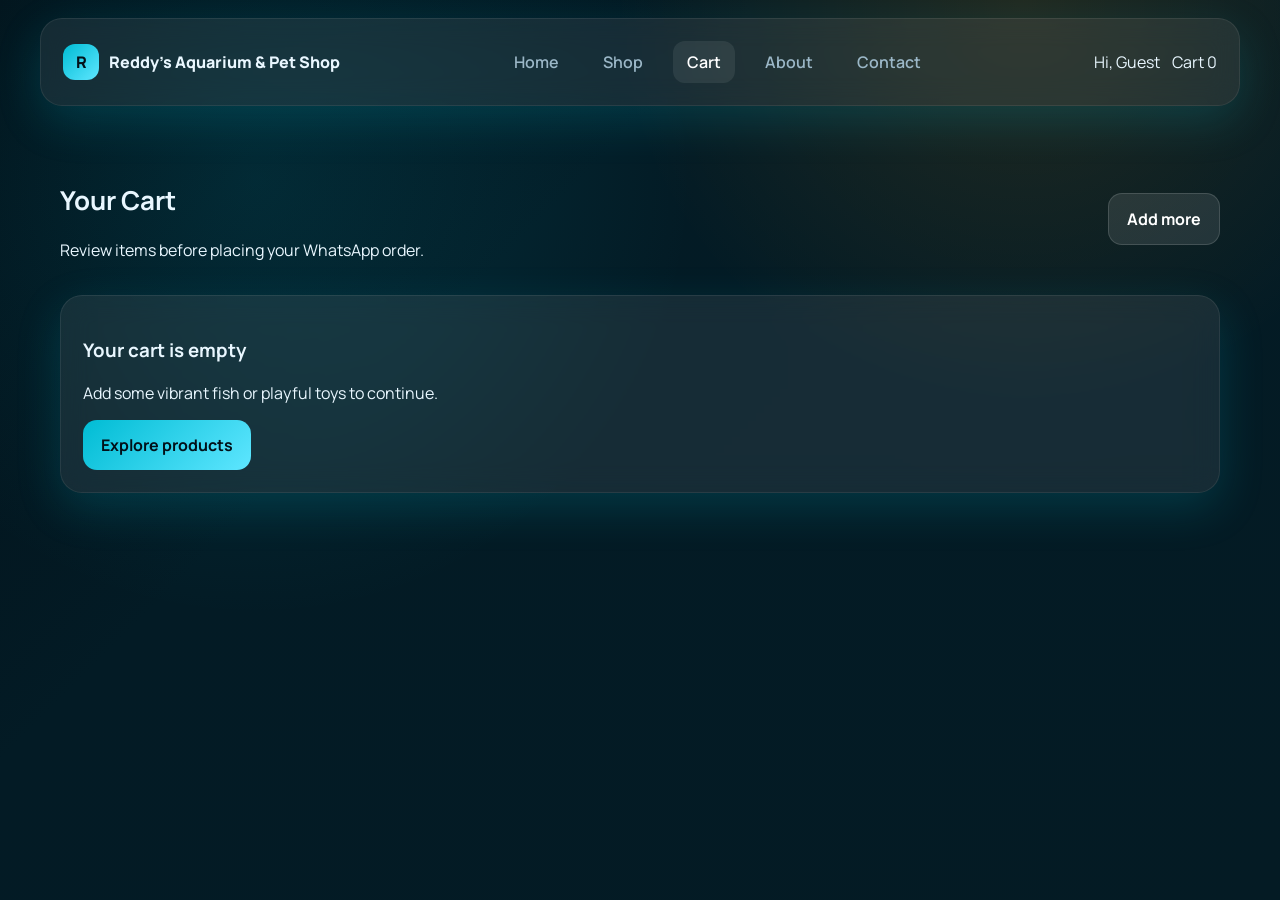
<file: cart.html>
<!DOCTYPE html>
<html lang="en">
<head>
  <meta charset="UTF-8">
  <meta name="viewport" content="width=device-width, initial-scale=1.0">
  <title>Cart | Reddy's Aquarium & Pet Shop</title>
  <link rel="preconnect" href="https://fonts.googleapis.com">
  <link rel="preconnect" href="https://fonts.gstatic.com" crossorigin>
  <link href="https://fonts.googleapis.com/css2?family=Manrope:wght@500;600;700;800&display=swap" rel="stylesheet">
  <link rel="stylesheet" href="css/style.css">
</head>
<body>
  <header class="navbar glass-card">
    <div class="nav-inner">
      <a class="brand" href="index.html">
        <span class="dot">R</span>
        Reddy's Aquarium &amp; Pet Shop
      </a>
      <nav class="nav-links">
        <a href="index.html">Home</a>
        <a href="shop.html">Shop</a>
        <a class="active" href="cart.html">Cart</a>
        <a href="about.html">About</a>
        <a href="contact.html">Contact</a>
      </nav>
      <div class="nav-right">
        <span class="pill user-pill">Hi, Guest</span>
        <a class="pill cart-btn" href="cart.html">
          Cart
          <span class="badge" id="navCartCount">0</span>
        </a>
      </div>
    </div>
  </header>

  <main class="page">
    <section class="container">
      <div class="section-head">
        <div>
          <h1 class="section-title">Your Cart</h1>
          <p class="muted">Review items before placing your WhatsApp order.</p>
        </div>
        <a class="btn btn-ghost" href="shop.html">Add more</a>
      </div>

      <div class="cart-list" id="cartList"></div>
      <div class="total-row" id="totalRow" style="display:none;">
        <div>
          <div class="muted">Total</div>
          <div class="price" id="totalPrice">₹0</div>
        </div>
        <div style="display:flex; gap:10px; flex-wrap:wrap;">
          <a class="btn btn-ghost" href="login.html">Update profile</a>
          <button class="btn btn-accent" id="whatsappBtn">Order via WhatsApp</button>
        </div>
      </div>
      <div id="emptyState" class="glass-card" style="display:none;">
        <h3>Your cart is empty</h3>
        <p class="muted">Add some vibrant fish or playful toys to continue.</p>
        <a class="btn btn-primary" href="shop.html">Explore products</a>
      </div>
    </section>
  </main>

  <script src="js/products.js"></script>
  <script src="js/cart.js"></script>
  <script src="js/whatsapp.js"></script>
  <script>
    const user = JSON.parse(localStorage.getItem('reddys_user') || '{}');
    if (user.name) document.querySelector('.user-pill').textContent = `Hi, ${user.name.split(' ')[0]}`;
    document.getElementById('navCartCount').textContent = getCartCount();

    const cartList = document.getElementById('cartList');
    const emptyState = document.getElementById('emptyState');
    const totalRow = document.getElementById('totalRow');
    const totalPriceEl = document.getElementById('totalPrice');

    function renderCart() {
      const cart = getCart();
      cartList.innerHTML = '';
      if (!cart.length) {
        emptyState.style.display = 'block';
        totalRow.style.display = 'none';
        return;
      }
      emptyState.style.display = 'none';
      totalRow.style.display = 'flex';
      let total = 0;
      cart.forEach(item => {
        const product = products.find(p => p.id === item.id);
        const lineTotal = product.price * item.qty;
        total += lineTotal;
        const row = document.createElement('div');
        row.className = 'cart-item';
        row.innerHTML = `
          <img src="${product.image}" alt="${product.name}">
          <div>
            <div class="product-name">${product.name}</div>
            <div class="muted">${product.category}</div>
            <div class="price">₹${product.price} each</div>
          </div>
          <div style="display:grid; gap:8px; justify-items:end;">
            <div class="qty">
              <button onclick="updateQty('${item.id}', -1)">-</button>
              <span>${item.qty}</span>
              <button onclick="updateQty('${item.id}', 1)">+</button>
            </div>
            <div class="muted">₹${lineTotal}</div>
            <button class="btn btn-ghost" onclick="removeItem('${item.id}')">Remove</button>
          </div>
        `;
        cartList.appendChild(row);
      });
      totalPriceEl.textContent = `₹${total}`;
      document.getElementById('navCartCount').textContent = getCartCount();
    }

    window.updateQty = (id, delta) => {
      changeQuantity(id, delta);
      renderCart();
    };

    window.removeItem = (id) => {
      removeFromCart(id);
      renderCart();
    };

    document.getElementById('whatsappBtn').onclick = () => sendWhatsAppOrder(user, products);

    renderCart();
  </script>
</body>
</html>
</file>
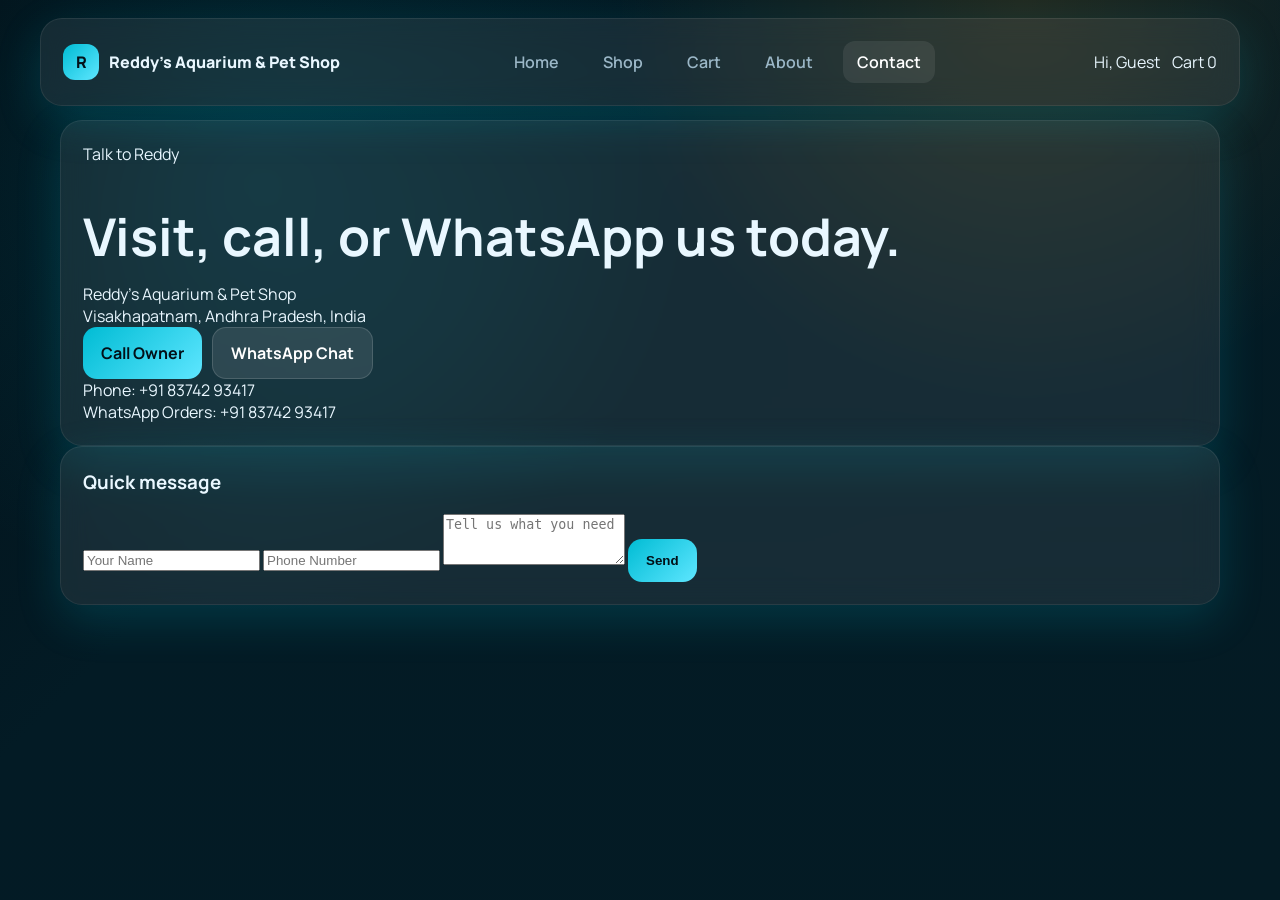
<file: contact.html>
<!DOCTYPE html>
<html lang="en">
<head>
  <meta charset="UTF-8">
  <meta name="viewport" content="width=device-width, initial-scale=1.0">
  <title>Contact | Reddy's Aquarium & Pet Shop</title>
  <link rel="preconnect" href="https://fonts.googleapis.com">
  <link rel="preconnect" href="https://fonts.gstatic.com" crossorigin>
  <link href="https://fonts.googleapis.com/css2?family=Manrope:wght@500;600;700;800&display=swap" rel="stylesheet">
  <link rel="stylesheet" href="css/style.css">
</head>
<body>
  <header class="navbar glass-card">
    <div class="nav-inner">
      <a class="brand" href="index.html">
        <span class="dot">R</span>
        Reddy's Aquarium &amp; Pet Shop
      </a>
      <nav class="nav-links">
        <a href="index.html">Home</a>
        <a href="shop.html">Shop</a>
        <a href="cart.html">Cart</a>
        <a href="about.html">About</a>
        <a class="active" href="contact.html">Contact</a>
      </nav>
      <div class="nav-right">
        <span class="pill user-pill">Hi, Guest</span>
        <a class="pill cart-btn" href="cart.html">
          Cart
          <span class="badge" id="navCartCount">0</span>
        </a>
      </div>
    </div>
  </header>

  <main class="page">
    <section class="container split">
      <div class="glass-card contact-card">
        <span class="hero-badge">Talk to Reddy</span>
        <h1 class="headline">Visit, call, or WhatsApp us today.</h1>
        <div class="muted">Reddy's Aquarium &amp; Pet Shop<br>Visakhapatnam, Andhra Pradesh, India</div>
        <div style="display:flex; gap:10px; flex-wrap:wrap;">
          <a class="btn btn-primary" href="tel:8374293417">Call Owner</a>
          <a class="btn btn-ghost" href="https://wa.me/918374293417" target="_blank">WhatsApp Chat</a>
        </div>
        <div class="pill">Phone: +91 83742 93417</div>
        <div class="pill">WhatsApp Orders: +91 83742 93417</div>
      </div>
      <div class="glass-card">
        <h3 style="margin-top:0;">Quick message</h3>
        <form onsubmit="event.preventDefault(); alert('Thanks! We will call you back.');">
          <input type="text" placeholder="Your Name" required>
          <input type="tel" placeholder="Phone Number" required>
          <textarea rows="3" placeholder="Tell us what you need"></textarea>
          <button class="btn btn-primary" type="submit">Send</button>
        </form>
      </div>
    </section>
  </main>

  <script src="js/cart.js"></script>
  <script>
    const user = JSON.parse(localStorage.getItem('reddys_user') || '{}');
    if (user.name) document.querySelector('.user-pill').textContent = `Hi, ${user.name.split(' ')[0]}`;
    document.getElementById('navCartCount').textContent = getCartCount();
  </script>
</body>
</html>
</file>
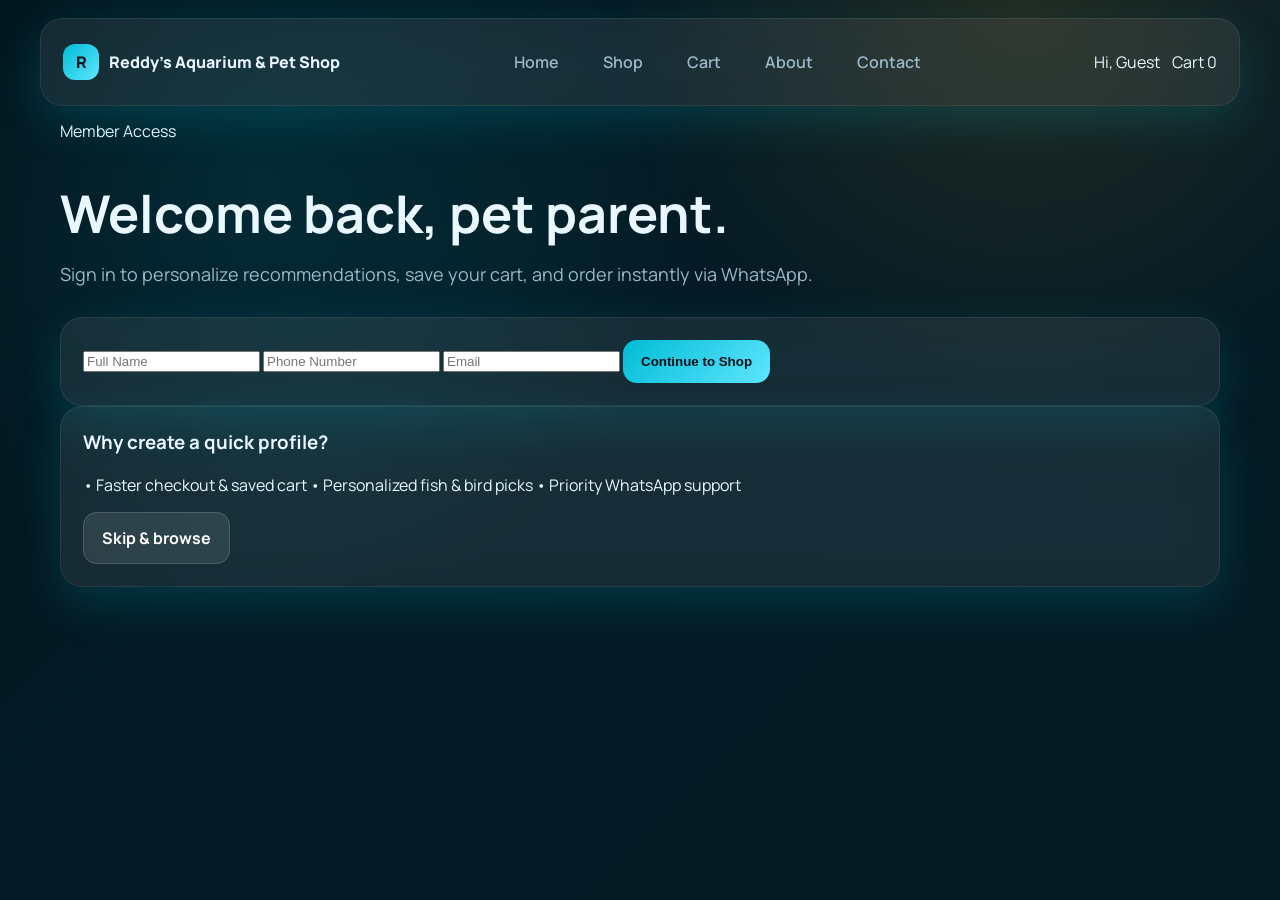
<file: login.html>
<!DOCTYPE html>
<html lang="en">
<head>
  <meta charset="UTF-8">
  <meta name="viewport" content="width=device-width, initial-scale=1.0">
  <title>Login | Reddy's Aquarium & Pet Shop</title>
  <link rel="preconnect" href="https://fonts.googleapis.com">
  <link rel="preconnect" href="https://fonts.gstatic.com" crossorigin>
  <link href="https://fonts.googleapis.com/css2?family=Manrope:wght@500;600;700;800&display=swap" rel="stylesheet">
  <link rel="stylesheet" href="css/style.css">
</head>
<body>
  <header class="navbar glass-card">
    <div class="nav-inner">
      <a class="brand" href="index.html">
        <span class="dot">R</span>
        Reddy's Aquarium &amp; Pet Shop
      </a>
      <nav class="nav-links">
        <a href="index.html">Home</a>
        <a href="shop.html">Shop</a>
        <a href="cart.html">Cart</a>
        <a href="about.html">About</a>
        <a href="contact.html">Contact</a>
      </nav>
      <div class="nav-right">
        <span class="pill user-pill">Hi, Guest</span>
        <a class="pill cart-btn" href="cart.html">
          Cart
          <span class="badge" id="navCartCount">0</span>
        </a>
      </div>
    </div>
  </header>

  <main class="page">
    <section class="container split">
      <div>
        <span class="hero-badge">Member Access</span>
        <h1 class="headline">Welcome back, pet parent.</h1>
        <p class="subtext">Sign in to personalize recommendations, save your cart, and order instantly via WhatsApp.</p>
        <div class="glass-card">
          <form id="loginForm">
            <input type="text" name="name" placeholder="Full Name" required>
            <input type="tel" name="phone" placeholder="Phone Number" required>
            <input type="email" name="email" placeholder="Email" required>
            <button type="submit" class="btn btn-primary">Continue to Shop</button>
          </form>
        </div>
      </div>
      <div class="glass-card floating-bubbles">
        <h3 style="margin-top:0;">Why create a quick profile?</h3>
        <div class="link-list">
          <span>• Faster checkout & saved cart</span>
          <span>• Personalized fish & bird picks</span>
          <span>• Priority WhatsApp support</span>
        </div>
        <div style="margin-top:16px;">
          <a class="btn btn-ghost" href="shop.html">Skip & browse</a>
        </div>
      </div>
    </section>
  </main>

  <script src="js/cart.js"></script>
  <script src="js/auth.js"></script>
  <script>
    document.getElementById('navCartCount').textContent = getCartCount();
    const user = JSON.parse(localStorage.getItem('reddys_user') || '{}');
    const pill = document.querySelector('.user-pill');
    if (user.name) pill.textContent = `Hi, ${user.name.split(' ')[0]}`;
  </script>
</body>
</html>
</file>
<file: css/style.css>
/* Premium aqua-themed ecommerce styling */

:root {
  --primary: #00bcd4;
  --primary-dark: #0097a7;
  --accent: #ff9800;
  --bg: #03121a;
  --card: rgba(255,255,255,0.08);
  --text: #e9f7ff;
  --muted: #9bb7c7;
  --radius: 18px;
  --shadow: 0 15px 45px rgba(0,188,212,0.18);
  --glass-blur: blur(14px);
  --max-width:1200px;
}

*,
*::before,
*::after{
  box-sizing:border-box;
}

body{
  margin:0;
  font-family:"Manrope","Inter",system-ui,-apple-system,sans-serif;
  background:
  radial-gradient(circle at 20% 20%, rgba(0,188,212,0.12), transparent 35%),
  radial-gradient(circle at 80% 0%, rgba(255,152,0,0.12), transparent 30%),
  linear-gradient(135deg,#021018,#031b25 35%,#041b24 100%);
  color:var(--text);
  min-height:100vh;
  scroll-behavior:smooth;
  overflow-x:hidden;
}

a{
  color:inherit;
  text-decoration:none;
}

img{
  max-width:100%;
  border-radius:var(--radius);
  display:block;
}

.page{
  padding:120px 20px 80px;
}

.container{
  width:100%;
  max-width:1200px;
  margin:auto;
  padding:0 20px;
}

/* NAVBAR */

.navbar{
  position:fixed;
  top:18px;
  left:50%;
  transform:translateX(-50%);
  width:95%;
  max-width:1200px;
  z-index:1000;
  backdrop-filter:var(--glass-blur);
  background:rgba(255,255,255,0.06);
  border:1px solid rgba(255,255,255,0.08);
  box-shadow:0 10px 40px rgba(0,0,0,0.28);
  border-radius:16px;
  padding:12px 18px;
}

.nav-inner{
  display:flex;
  align-items:center;
  justify-content:space-between;
  gap:14px;
}

.brand{
  display:flex;
  align-items:center;
  gap:10px;
  font-weight:800;
}

.brand .dot{
  width:36px;
  height:36px;
  border-radius:12px;
  background:linear-gradient(135deg,var(--primary),#5ee6ff);
  display:grid;
  place-items:center;
  color:#03121a;
  font-weight:900;
}

.nav-links{
  display:flex;
  align-items:center;
  gap:16px;
  font-weight:600;
}

.nav-links a{
  padding:10px 14px;
  border-radius:12px;
  transition:.2s;
  color:var(--muted);
}

.nav-links a:hover,
.nav-links a.active{
  background:rgba(255,255,255,0.08);
  color:#fff;
}

.nav-right{
  display:flex;
  align-items:center;
  gap:12px;
}

/* BUTTONS */

.btn{
  display:inline-flex;
  align-items:center;
  justify-content:center;
  padding:14px 18px;
  border-radius:14px;
  border:none;
  font-weight:700;
  cursor:pointer;
}

.btn-primary{
  background:linear-gradient(135deg,var(--primary),#5ee6ff);
  color:#021018;
}

.btn-ghost{
  background:rgba(255,255,255,0.1);
  color:#fff;
  border:1px solid rgba(255,255,255,0.14);
}

/* HERO */

.hero{
  display:grid;
  grid-template-columns:1fr 1fr;
  align-items:center;
  gap:40px;
}

.headline{
  font-size:clamp(34px,5vw,52px);
  line-height:1.1;
  margin-bottom:18px;
}

.subtext{
  color:var(--muted);
  font-size:18px;
  line-height:1.6;
  margin-bottom:28px;
}

.hero-actions{
  display:flex;
  flex-wrap:wrap;
  gap:12px;
}

.glass-card{
  background:var(--card);
  border:1px solid rgba(255,255,255,0.08);
  border-radius:22px;
  padding:22px;
  box-shadow:var(--shadow);
  backdrop-filter:var(--glass-blur);
}

/* SECTIONS */

.section-head{
  display:flex;
  justify-content:space-between;
  align-items:center;
  margin:40px 0 18px;
}

.section-title{
  font-size:26px;
}

/* GRID */

.grid{
  display:grid;
  grid-template-columns:repeat(auto-fit,minmax(220px,1fr));
  gap:18px;
}

.category-card{
  border-radius:18px;
  padding:16px;
  background:linear-gradient(145deg,rgba(255,255,255,0.08),rgba(255,255,255,0.04));
  border:1px solid rgba(255,255,255,0.08);
  transition:.2s;
}

.category-card:hover{
  transform:translateY(-6px);
}

/* PRODUCTS */

.product-grid{
  display:grid;
  grid-template-columns:repeat(auto-fit,minmax(240px,1fr));
  gap:18px;
}

.product-card{
  background:var(--card);
  border-radius:18px;
  padding:16px;
  border:1px solid rgba(255,255,255,0.08);
  display:grid;
  gap:10px;
}

.product-name{
  font-weight:800;
}

.price{
  font-size:18px;
  font-weight:800;
}

/* FOOTER */

footer{
  margin-top:60px;
  padding:28px 0 10px;
  border-top:1px solid rgba(255,255,255,0.08);
  color:var(--muted);
}

footer .top{
  display:grid;
  grid-template-columns:repeat(auto-fit,minmax(220px,1fr));
  gap:16px;
}

.footer-note{
  font-size:13px;
  color:#7fa7b9;
}

/* LAPTOP */

@media (max-width:1200px){

.container{
max-width:1000px;
}

.hero{
gap:30px;
}

}

/* TABLET */

@media (max-width:992px){

.hero{
grid-template-columns:1fr;
text-align:center;
}

.hero-actions{
justify-content:center;
}

.headline{
font-size:40px;
}

}

/* MOBILE */

@media (max-width:640px){

.nav-links{
display:none;
}

.hero{
grid-template-columns:1fr;
}

.grid{
grid-template-columns:1fr 1fr;
}

.product-grid{
grid-template-columns:1fr;
}

.headline{
font-size:30px;
}

.page{
padding-top:110px;
}

}
</file>
